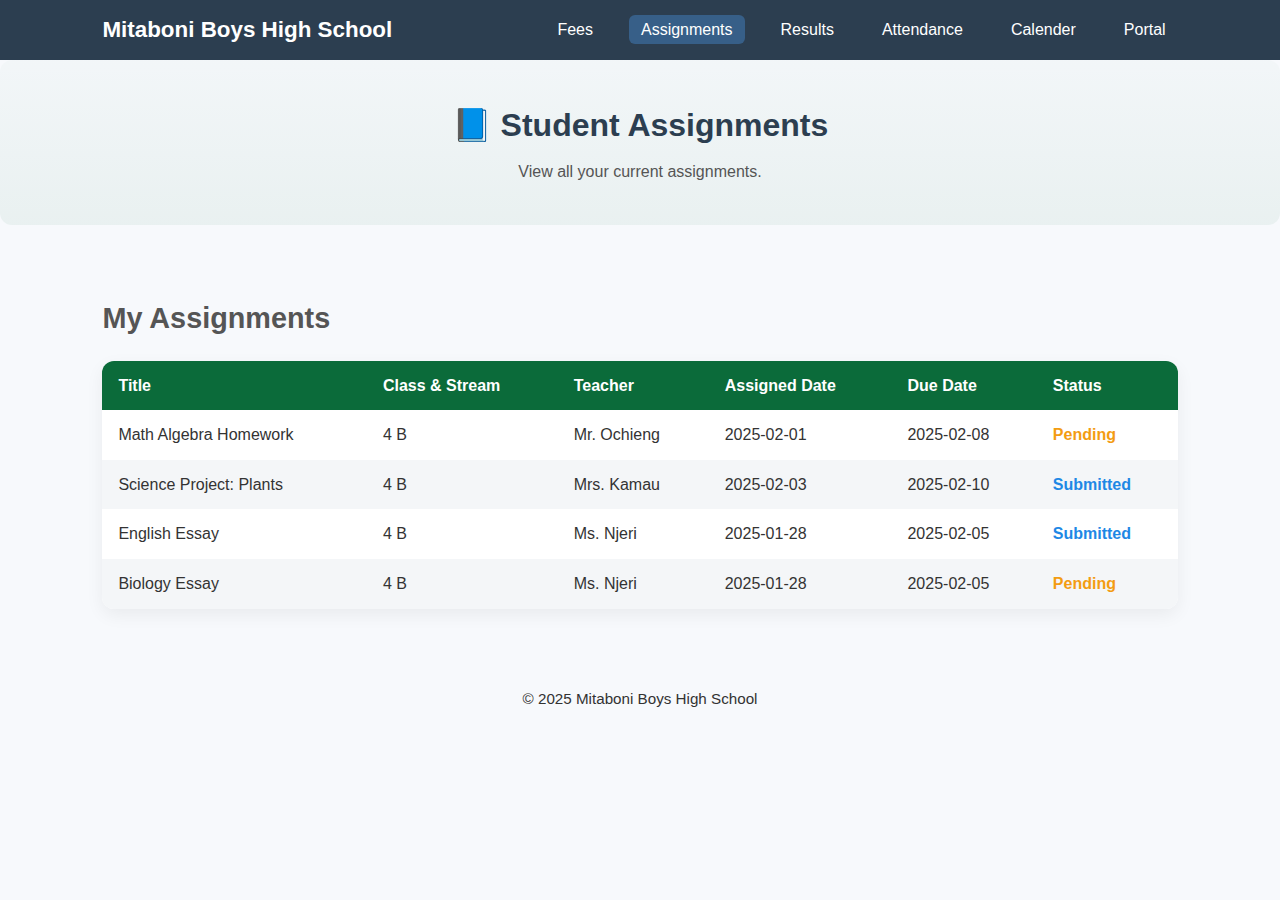
<file: assignment.html>
<!DOCTYPE html>
<html lang="en">

<head>
    <meta charset="UTF-8">
    <meta name="viewport" content="width=device-width, initial-scale=1.0">
    <title>Assignments - Student Portal</title>
    <link rel="stylesheet" href="global.css">
</head>

<body>
    <header>
        <div class="logo"><a href="index.html">Mitaboni Boys High School</a></div>
        <nav>
            <ul class="nav-list">
                <li><a href="fee.html">Fees</a></li>
                <li><a href="assignment.html" class="active">Assignments</a></li>
                <li><a href="result.html">Results</a></li>
                <li><a href="attendance.html">Attendance</a></li>
                <li><a href="callender.html">Calender</a></li>

                <li><a href="/main.html">Portal</a></li>
            </ul>
        </nav>
    </header>

    <section class="hero-small">
        <h1>📘 Student Assignments</h1>
        <p>View all your current assignments.</p>
    </section>

    <section class="assignments-section">
        <h2>My Assignments</h2>
        <table>
            <thead>
                <tr>
                    <th>Title</th>
                    <th>Class & Stream</th>
                    <th>Teacher</th>
                    <th>Assigned Date</th>
                    <th>Due Date</th>
                    <th>Status</th>
                </tr>
            </thead>
            <tbody>
                <tr>
                    <td>Math Algebra Homework</td>
                    <td>4 B</td>
                    <td>Mr. Ochieng</td>
                    <td>2025-02-01</td>
                    <td>2025-02-08</td>
                    <td class="status-pending">Pending</td>
                </tr>
                <tr>
                    <td>Science Project: Plants</td>
                    <td>4 B</td>
                    <td>Mrs. Kamau</td>
                    <td>2025-02-03</td>
                    <td>2025-02-10</td>
                    <td class="status-submitted">Submitted</td>
                </tr>
                <tr>
                    <td>English Essay</td>
                    <td>4 B</td>
                    <td>Ms. Njeri</td>
                    <td>2025-01-28</td>
                    <td>2025-02-05</td>
                    <td class="status-submitted">Submitted</td>
                </tr>
                <tr>
                    <td>Biology Essay</td>
                    <td>4 B</td>
                    <td>Ms. Njeri</td>
                    <td>2025-01-28</td>
                    <td>2025-02-05</td>
                    <td class="status-pending">Pending</td>
                </tr>

            </tbody>
        </table>
    </section>
    <footer class="footer">© 2025 Mitaboni Boys High School</footer>
</body>

</html>
</file>
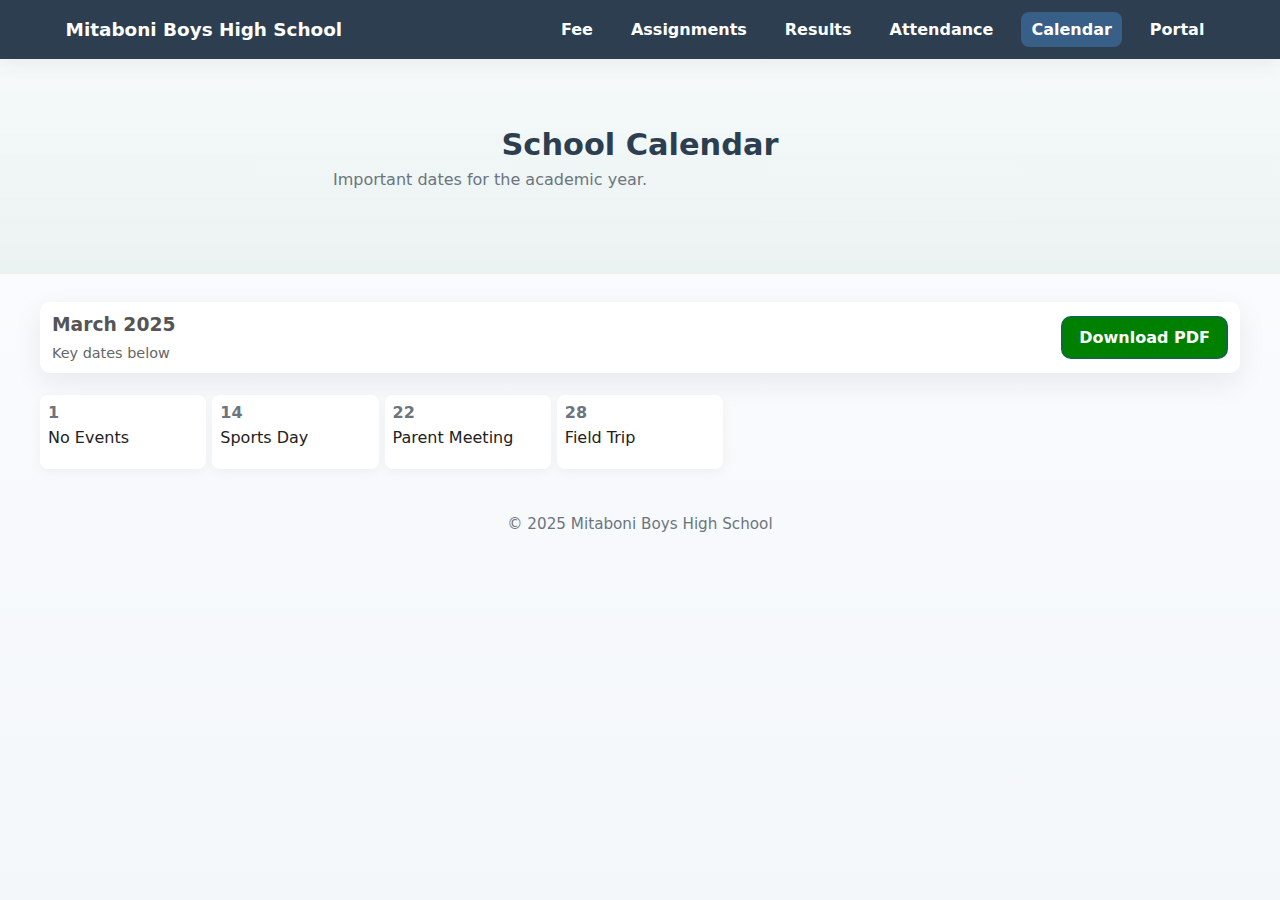
<file: callender.html>
<!doctype html>
<html lang="en">

<head>
    <meta charset="utf-8" />
    <meta name="viewport" content="width=device-width,initial-scale=1" />
    <title>School Calendar - Sunnydale Primary</title>
    <link rel="stylesheet" href="styl.css">
</head>

<body>
    <div class="header-wrap">
        <div class="header container">
            <a class="logo" href="index.html">Mitaboni Boys High School</a>
            <nav class="nav">
                <a href="fee.html">Fee</a>
                <a href="assignment.html">Assignments</a>
                <a href="result.html">Results</a>
                <a href="attendance.html">Attendance</a>
                <a href="callender.html" class="active">Calendar</a>
                
                <a href="/main.html">Portal</a>
            </nav>
            <div id="mobileMenuBtn7" class="menu-toggle"><span class="bar"></span><span class="bar"></span><span
                    class="bar"></span></div>
        </div>
    </div>

    <section class="hero-small">
        <div class="container">
            <h1>School Calendar</h1>
            <p class="lead">Important dates for the academic year.</p>
        </div>
    </section>

    <section class="container">
        <div class="calendar">
            <div class="month card">
                <div>
                    <h3>March 2025</h3>
                    <p class="meta">Key dates below</p>
                </div>
                <div><a class="btn btn-outline" href="#">Download PDF</a></div>
            </div>

            <div class="calendar-grid">
                <div class="calendar-day">
                    <div class="dateLbl">1</div>
                    <div class="small">No Events</div>
                </div>
                <div class="calendar-day">
                    <div class="dateLbl">14</div>
                    <div class="small">Sports Day</div>
                </div>
                <div class="calendar-day">
                    <div class="dateLbl">22</div>
                    <div class="small">Parent Meeting</div>
                </div>
                <div class="calendar-day">
                    <div class="dateLbl">28</div>
                    <div class="small">Field Trip</div>
                </div>
                <!-- fill remaining days as needed -->
            </div>
        </div>
    </section>

    <footer class="footer">© 2025 Mitaboni Boys High School</footer>
    <script>document.getElementById('mobileMenuBtn7').addEventListener('click', () => document.querySelector('.nav').classList.toggle('show'));</script>
</body>

</html>
</file>
<file: styl.css>
/* style.css — Global stylesheet for Sunnydale Primary site
   Save as style.css and link from every HTML file.
*/

/* Root colors and utilities */
:root {
    --brand: #0B6B3A;
    /* school green */
    --accent: #F39C12;
    /* accent/orange */
    --muted: #6c757d;
    --bg: #fbfdff;
    --card: #ffffff;
    --shadow: 0 10px 30px rgba(15, 20, 25, 0.07);
    --radius: 12px;
    --max: 1200px;
    --gap: 20px;
}

* {
    box-sizing: border-box
}

html,
body {
    height: 100%
}

body {
    margin: 0;
    font-family: Inter, system-ui, -apple-system, "Segoe UI", Roboto, "Helvetica Neue", Arial;
    background: linear-gradient(180deg, var(--bg), #f4f7f9);
    color: #222;
    -webkit-font-smoothing: antialiased;
}

.container {
    width: min(var(--max), 94%);
    margin: 0 auto;
    padding: 28px 0
}

.header-wrap {
   background: #2C3E50;
    position: sticky;
    top: 0;
    z-index: 1200;
    box-shadow: 0 6px 18px rgba(0, 0, 0, 0.06)
}

.header {
    display: flex;
    align-items: center;
    justify-content: space-between;
    padding: 12px 2%;
    max-width: var(--max);
    margin: 0 auto
}

.logo {
    font-weight: 800;
    color: #fff;
    font-size: 1.15rem;
    text-decoration: none
}

.nav {
    display: flex;
    gap: 18px;
    align-items: center
}

.nav a {
    color: white;
    text-decoration: none;
    padding: 8px 10px;
    border-radius: 8px;
    font-weight: 600
}

.nav a:hover {
     background: #375f88;
}

.nav a.active { 
     background: #375f88;
}

.menu-toggle {
    display: none;
    cursor: pointer;
    padding: 8px;
    border-radius: 8px
}

.menu-toggle .bar {
    height: 3px;
    width: 22px;
    background: #222;
    margin: 4px 0;
    border-radius: 2px
}

/* Hero */
.hero-small {
    background: linear-gradient(0deg, rgba(11, 107, 58, 0.06), rgba(11, 107, 58, 0.02));
    padding: 40px 0;
    text-align: center;
    border-bottom: 1px solid rgba(0, 0, 0, 0.03)
}

.hero-small h1 {
    margin: 0;
    font-size: 1.9rem;
    color: #2C3E50
}

.hero-small p {
    margin-top: 8px;
    color: var(--muted)
}

/* Section base */
section {
    padding: 36px 0
}

h2 {
    margin: 0 0 16px;
    font-size: 1.6rem;
    color: var(--brand);
}

.lead {
    color: var(--muted);
    max-width: 900px
}

/* Grid helpers */
.grid {
    display: grid;
    gap: var(--gap)
}

/* auto-fit columns -- used in many pages */
.cols-3 {
    grid-template-columns: repeat(3, 1fr)
}

.cols-2 {
    grid-template-columns: repeat(2, 1fr)
}

.cols-1 {
    grid-template-columns: 1fr
}

.card {
    background: var(--card);
    padding: 18px;
    border-radius: var(--radius);
    box-shadow: var(--shadow)
}

/* Common card features */
.card h3 {
    margin: 0 0 8px;
    color:#555
}

.card p {
    margin: 0;
    color: var(--muted)
}

.card .meta {
    font-size: .9rem;
    color: #666;
    margin-top: 10px
}

/* Buttons */
.btn {
    display: inline-block;
    padding: 10px 16px;
    border-radius: 10px;
    text-decoration: none;
    font-weight: 700;
    cursor: pointer
   
}

.btn-primary {
    background: var(--brand);
    color: var(--brand)
}

.btn-outline {
    border: 2px solid var(--brand);
    color: var(--bg);
    background: green;
}



/* Gallery */
.gallery-grid {
    display: grid;
    gap: 12px;
    grid-template-columns: repeat(auto-fit, minmax(180px, 1fr))
}

.gallery-grid img {
    width: 100%;
    height: 140px;
    object-fit: cover;
    border-radius: 10px;
    cursor: pointer;
    transition: transform .25s
}

.gallery-grid img:hover {
    transform: scale(1.03)
}

/* Trips */
.trip-card img {
    width: 100%;
    height: 160px;
    object-fit: cover;
    border-radius: 10px;
    margin-bottom: 12px
}

/* Clubs */
.club-grid {
    display: grid;
    grid-template-columns: repeat(auto-fit, minmax(220px, 1fr));
    gap: 16px
}

.club-card {
    display: flex;
    flex-direction: column;
    gap: 10px
}

/* Classes */
.class-grid {
    display: grid;
    grid-template-columns: repeat(auto-fit, minmax(220px, 1fr));
    gap: 16px
}

.class-card {
    padding: 16px;
    border-left: 6px solid var(--brand)
}

/* Sports */
.sport-grid {
    display: grid;
    grid-template-columns: repeat(auto-fit, minmax(220px, 1fr));
    gap: 16px
}

.match-item {
    padding: 14px;
    border-radius: 10px;
    background: #fff;
    border-left: 6px solid var(--brand)
}

.score {
    font-weight: 800;
    color: var(--brand)
}

/* Academics */
.curriculum-list {
    display: grid;
    gap: 12px
}

/* Calendar simple month block */
.calendar {
    display: grid;
    grid-template-columns: 1fr;
    gap: 12px
}

.calendar .month {
    display: flex;
    align-items: center;
    justify-content: space-between;
    padding: 12px;
    background: #fff;
    border-radius: 10px;
    box-shadow: var(--shadow)
}

.calendar-grid {
    display: grid;
    grid-template-columns: repeat(7, 1fr);
    gap: 6px;
    margin-top: 10px
}

.calendar-day {
    background: #fff;
    padding: 8px;
    border-radius: 8px;
    min-height: 74px;
    box-shadow: 0 4px 12px rgba(0, 0, 0, 0.04)
}

.calendar-day .dateLbl {
    font-weight: 700;
    color: var(--muted);
    margin-bottom: 6px
}

/* Staff */
.staff-grid {
    display: grid;
    grid-template-columns: repeat(auto-fit, minmax(200px, 1fr));
    gap: 16px
}

.staff-card {
    text-align: center;
    padding: 16px
}

.staff-photo {
    width: 100%;
    height: 180px;
    object-fit: cover;
    border-radius: 10px;
    margin-bottom: 10px
}

/* Portal (dashboard) */
.dashboard {
    display: grid;
    grid-template-columns: 320px 1fr;
    gap: var(--gap)
}

.panel {
    background: #fff;
    padding: 16px;
    border-radius: 10px;
    box-shadow: var(--shadow)
}

.stat-grid {
    display: grid;
    grid-template-columns: repeat(3, 1fr);
    gap: 12px;
    margin-bottom: 14px
}

.stat {
    padding: 14px;
    border-radius: 8px;
    background: linear-gradient(180deg, #fff, #fbfbfb);
    text-align: center
}

.assignment-list,
.notice-list {
    display: grid;
    gap: 10px;
    margin-top: 8px
}

.table {
    width: 100%;
    border-collapse: collapse
}

.table th,
.table td {
    padding: 8px;
    text-align: left;
    border-bottom: 1px solid #eee
}

/* Footer */
.footer {
    padding: 18px 0;
    text-align: center;
    color: var(--muted);
    font-size: .95rem
}

/* Lightbox quick */
.lightbox {
    position: fixed;
    inset: 0;
    display: none;
    align-items: center;
    justify-content: center;
    background: rgba(0, 0, 0, .8);
    z-index: 1500;
    padding: 20px
}

.lightbox.open {
    display: flex
}

.lightbox img {
    max-width: 100%;
    max-height: 90vh;
    border-radius: 10px
}

/* Responsive rules */
@media (max-width:1100px) {
    .cols-3 {
        grid-template-columns: repeat(2, 1fr)
    }

    .hero-small {
        padding: 28px 0
    }
}

@media (max-width:800px) {
    .nav {
        display: none
    }

    .menu-toggle {
        display: inline-flex
    }

    .dashboard {
        grid-template-columns: 1fr;
        gap: 16px
    }

    .gallery-grid img {
        height: 120px
    }
}
</file>
<file: global.css>
/* ===========================
   GLOBAL RESET & BODY
=========================== */
* {
    margin: 0;
    padding: 0;
    box-sizing: border-box;
}

body {
    font-family: 'Segoe UI', Tahoma, Geneva, Verdana, sans-serif;
    background: #f7f9fc;
    color: #333;
    line-height: 1.6;
}

/* ===========================
   HEADER & NAVIGATION
=========================== */
header {
    background: #2C3E50;
    padding: 12px 8%;
    display: flex;
    justify-content: space-between;
    align-items: center;
    color: #fff;
    
}

header .logo a {
    text-decoration: none;
    color: #fff;
    font-size: 1.4rem;
    font-weight: 700;
}

.nav-list {
    list-style: none;
    display: flex;
    gap: 24px;
}

.nav-list li a {
    color: #fff;
    text-decoration: none;
    font-weight: 500;
    padding: 6px 12px;
    border-radius: 6px;
    transition: 0.3s;
}

.nav-list li a:hover{
    background: #375f88;
}
.nav-list li a.active {
    background: #375f88;
}

/* ===========================
   HERO SMALL SECTION
=========================== */
.hero-small {
    padding: 40px 8%;
    text-align: center;
    background: linear-gradient(0deg, rgba(11,107,58,0.06), rgba(11,107,58,0.02));
    border-radius: 12px;
    margin-bottom: 30px;
}

.hero-small h1 {
    font-size: 2rem;
    color: #2C3E50;
    margin-bottom: 8px;
}

.hero-small p {
    font-size: 1rem;
    color: #555;
}

/* ===========================
   SECTION HEADINGS
=========================== */
section h2 {
    font-size: 1.8rem;
    color: #555;
    margin-bottom: 20px;
    position: relative;
}

/* ===========================
   STUDENT INFO CARD
=========================== */
.student-info .profile-box {
    background: #fff;
    padding: 28px;
    border-radius: 12px;
    box-shadow: 0 10px 25px rgba(0,0,0,0.08);
    text-align: center;
    max-width: 380px;
    margin: 20px auto;
    transition: 0.3s;
}

.student-info .profile-box:hover {
    transform: translateY(-4px);
    box-shadow: 0 15px 30px rgba(0,0,0,0.12);
}

.student-info .student-pic {
    width: 120px;
    height: 120px;
    object-fit: cover;
    border-radius: 50%;
    border: 4px solid #0B6B3A;
    margin-bottom: 16px;
}

.student-info h2 {
    font-size: 1.5rem;
    color: #0B6B3A;
    margin-bottom: 6px;
}

.student-info p {
    font-weight: 500;
    color: #555;
}

.status p {
    font-size: 0.9rem;
    color: #777;
    margin: 4px 0;
}

/* ===========================
   QUICK LINKS GRID
=========================== */
.quick-grid {
    display: grid;
    grid-template-columns: repeat(auto-fit, minmax(140px, 1fr));
    gap: 16px;
    margin-top: 20px;
}

.quick-link {
    display: flex;
    align-items: center;
    justify-content: center;
    padding: 18px;
    background: #0B6B3A;
    color: #fff;
    font-weight: 600;
    font-size: 0.95rem;
    border-radius: 12px;
    text-decoration: none;
    transition: 0.3s ease;
    min-height: 60px;
    text-align: center;
    box-shadow: 0 6px 15px rgba(0,0,0,0.08);
}

.quick-link:hover {
    background: #095027;
    transform: translateY(-4px);
    box-shadow: 0 10px 25px rgba(0,0,0,0.15);
}

/* ===========================
   TABLE STYLING
=========================== */
table {
    width: 100%;
    border-collapse: collapse;
    background: #fff;
    border-radius: 12px;
    overflow: hidden;
    box-shadow: 0 6px 18px rgba(0,0,0,0.06);
    margin: 20px 0;
}

table thead {
    background: #0B6B3A;
    color: #fff;
}

table th, table td {
    padding: 12px 16px;
    text-align: left;
    transition: 0.3s;
}

table tbody tr:nth-child(even) {
    background: #f4f6f8;
}

table tbody tr:hover {
    background: #e6f0ea;
}

/* ===========================
   STATUS COLORS
=========================== */
.status-paid {
    color: #2ECC71;
    font-weight: 600;
}

.status-pending {
    color: #F39C12;
    font-weight: 600;
}

.status-missed {
    color: #E74C3C;
    font-weight: 600;
}

.status-submitted {
    color: #1E88E5;
    font-weight: 600;
}

/* ===========================
   CHARTS RESPONSIVE
=========================== */
canvas {
    display: block;
    margin: 20px auto;
    max-width: 100%;
    background: #fff;
    border-radius: 12px;
    box-shadow: 0 6px 18px rgba(0,0,0,0.06);
    padding: 16px;
}

/* ===========================
   SECTION SPACING
=========================== */
section {
    padding: 40px 8%;
}

/* Footer */
.footer {
    padding: 18px 0;
    text-align: center;
    color: var(--muted);
    font-size: .95rem
}

/* ===========================
   RESPONSIVE
=========================== */
@media (max-width: 800px) {
    .quick-grid {
        grid-template-columns: repeat(auto-fit, minmax(120px, 1fr));
    }

    .student-info .profile-box {
        max-width: 90%;
    }

    header {
        flex-direction: column;
        align-items: flex-start;
    }

    .nav-list {
        flex-direction: column;
        width: 100%;
        display: none;
    }

    .nav-list.show {
        display: flex;
    }

    .nav-list li {
        width: 100%;
        margin: 6px 0;
    }

    .nav-list li a {
        width: 100%;
    }

    table th, table td {
        font-size: 0.85rem;
        padding: 8px 10px;
    }

    .hero-small h1 {
        font-size: 1.6rem;
    }
}
</file>
